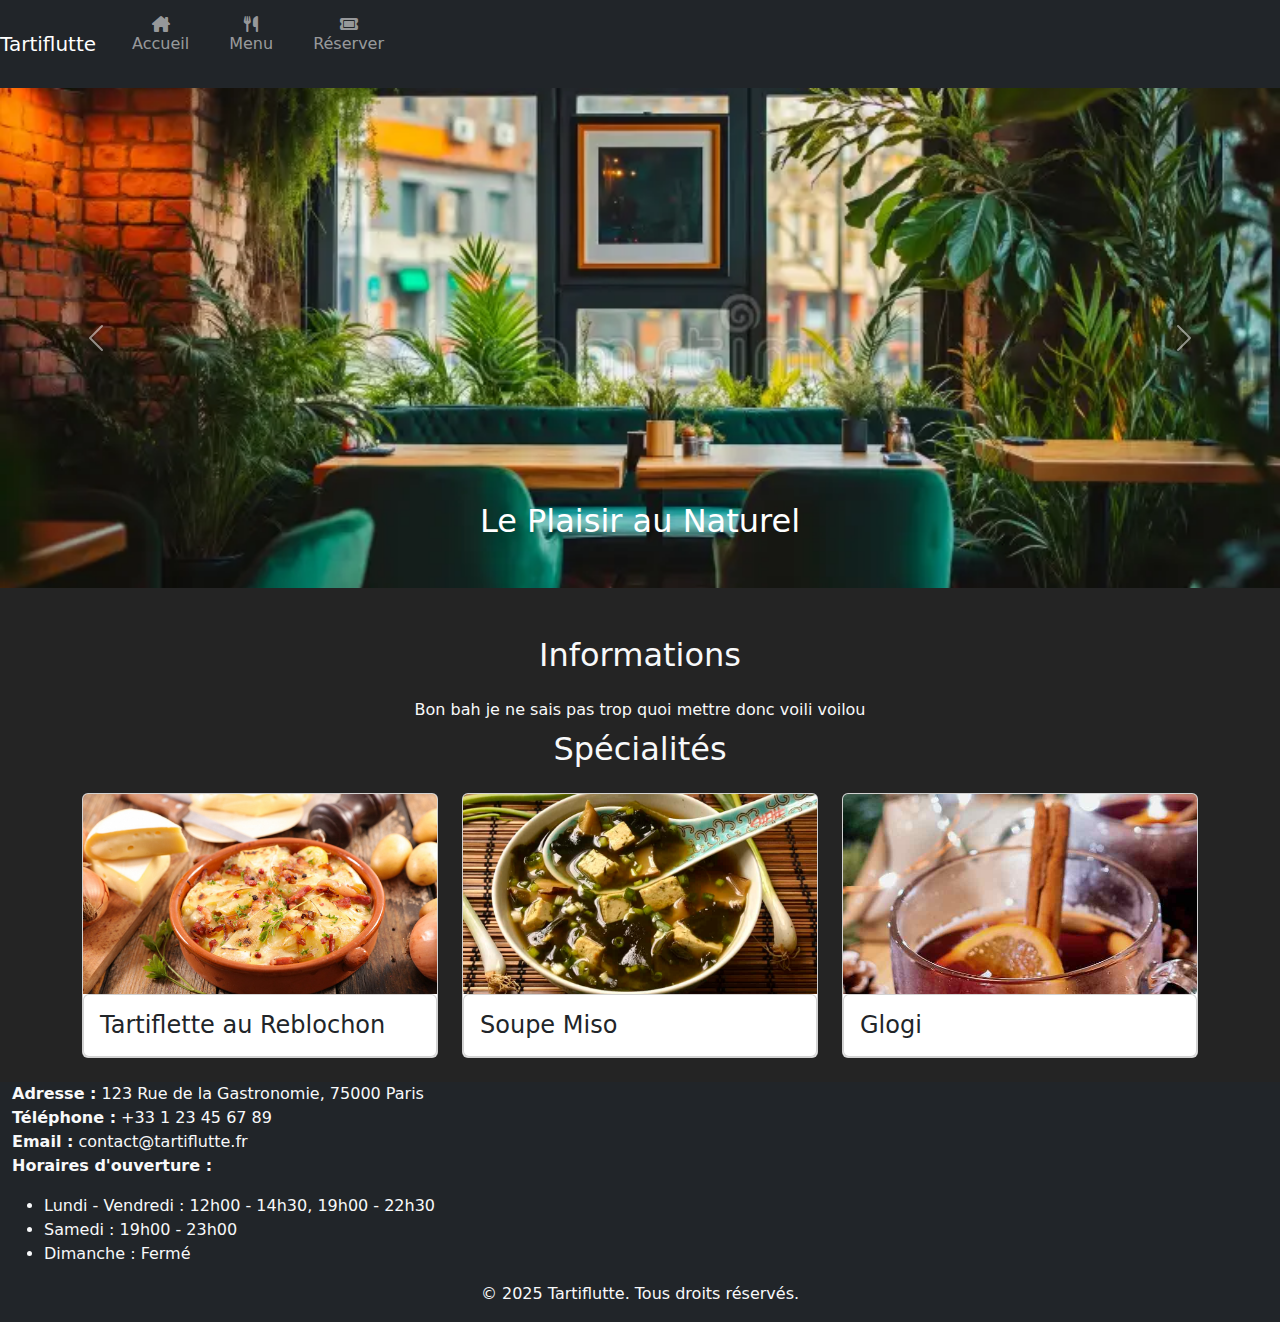
<file: index.html>
<!DOCTYPE html>
<html lang="fr">
<head>
    <meta charset="UTF-8">
    <meta name="viewport" content="width=device-width, initial-scale=1.0">
    <title>Accueil</title>
    <link rel="stylesheet" href="https://cdnjs.cloudflare.com/ajax/libs/font-awesome/6.2.1/css/all.min.css">
    <link href="https://cdn.jsdelivr.net/npm/bootstrap@5.3.3/dist/css/bootstrap.min.css" rel="stylesheet" integrity="sha384-QWTKZyjpPEjISv5WaRU9OFeRpok6YctnYmDr5pNlyT2bRjXh0JMhjY6hW+ALEwIH" crossorigin="anonymous">
    <link rel="stylesheet" href="css/style.css">
</head>
<body class="d-flex flex-column min-vh-100">
    <!--Barre de Navigation-->
    <header>
        <nav class="navbar navbar-expand-lg navbar-dark bg-dark">
            <a class="navbar-brand" href="index.html" id="titre">Tartiflutte</a>
            <button class="navbar-toggler" type="button" data-bs-toggle="collapse" data-bs-target="#navbarSupportedContent" aria-controls="navbarSupportedContent" aria-expanded="false" aria-label="Toggle navigation">
                <span class="navbar-toggler-icon"></span>
            </button>
            <div class="collapse navbar-collapse" id="navbarSupportedContent">
                <ul class="navbar-nav">
                    <li class="nav-item">
                        <div class="container">
                            <a class="nav-link" href="index.html">
                                <div class="column">
                                    <i class="fa-solid fa-house-chimney d-flex justify-content-center"></i>
                                    <p class="d-flex justify-content-center nav-lien">Accueil</p>
                                </div>
                            </a>
                        </div>
                    </li>
                    <li class="nav-item">
                        <div class="container">
                            <a class="nav-link" href="menu.html">
                                <div class="column">
                                    <i class="fa-solid fa-utensils d-flex justify-content-center"></i>
                                    <p class="d-flex justify-content-center nav-lien">Menu</p>
                                </div>
                            </a>
                        </div>
                    </li>
                    <li class="nav-item">
                        <div class="container">
                            <a class="nav-link" href="reservation.html">
                                <div class="column">
                                    <i class="fa-solid fa-ticket d-flex justify-content-center"></i>
                                    <p class="d-flex justify-content-center nav-lien">Réserver</p>
                                </div>
                            </a>
                        </div>
                    </li>
                </ul>
            </div>
        </nav>
    </header>
    <main>
        <section id="carouselSection" class="mb-5">
            <div id="carouselExampleIndicators" class="carousel slide" data-bs-ride="carousel">
                <div class="carousel-inner">
                    <div class="carousel-item active">
                        <img src="img/resto fenêtre.webp" class="d-block w-100" alt="Image 1">
                        <div class="carousel-caption d-none d-md-block">
                            <h2>Le Plaisir au Naturel</h2>
                        </div>
                    </div>
                    <div class="carousel-item">
                        <img src="img/resto inte 2.jpg" class="d-block w-100" alt="Image 2">
                        <div class="carousel-caption d-none d-md-block">
                            <h2>Le Plaisir au Naturel</h2>
                        </div>
                    </div>
                    <div class="carousel-item">
                        <img src="img/resto véranda.jpg" class="d-block w-100" alt="Image 3">
                        <div class="carousel-caption d-none d-md-block">
                            <h2>Le Plaisir au Naturel</h2>
                        </div>
                    </div>
                    <div class="carousel-item">
                        <img src="img/resto_inte_1.jpg" class="d-block w-100" alt="Image 4">
                        <div class="carousel-caption d-none d-md-block">
                            <h2>Le Plaisir au Naturel</h2>
                        </div>
                    </div>
                </div>
                <a class="carousel-control-prev" href="#carouselExampleIndicators" role="button" data-bs-slide="prev">
                    <span class="carousel-control-prev-icon" aria-hidden="true"></span>
                    <span class="visually-hidden">Previous</span>
                </a>
                <a class="carousel-control-next" href="#carouselExampleIndicators" role="button" data-bs-slide="next">
                    <span class="carousel-control-next-icon" aria-hidden="true"></span>
                    <span class="visually-hidden">Next</span>
                </a>
            </div>
        </section>
        <section class="container text-light">
            <h2 class="text-center mb-4">Informations</h2>
            <p class="text-center mb-2">Bon bah je ne sais pas trop quoi mettre donc voili voilou</p>
        </section>
        <section class="container">
            <h2 class="text-center text-light mb-4">Spécialités</h2>
              <div class="row">
                <div class="col-md-6 col-lg-4 mb-4 card-container">
                    <div class="collapse multi-collapse show" id="Plat_viande_1">
                        <div class="card ">
                            <img src="img/tartiflette.jpg" class="card-img-top img_card" alt="...">
                            <div class="card card-body">
                               <h4 class="card-text">Tartiflette au Reblochon</h4>
                            </div>
                        </div>
                    </div>
                </div>
                <div class="col-md-6 col-lg-4 mb-4 card-container"">
                    <div class="collapse multi-collapse show" id="Entree_veggie_1">
                        <div class="card h-100">
                            <img src="img/soupe_miso.jpg" class="card-img-top img_card" alt="...">
                            <div class="card card-body">
                               <h4 class="card-text">Soupe Miso</h4>
                            </div>
                        </div>
                    </div>
                </div>
                <div class="col-md-6 col-lg-4 mb-4 card-container">
                    <div class="collapse multi-collapse show" id="Boisson_sobre_1">
                        <div class="card h-100">
                            <img src="img/glogi.jpeg" class="card-img-top img_card" alt="...">
                            <div class="card card-body">
                               <h4 class="card-text">Glogi</h4>
                            </div>
                        </div>
                    </div>
                </div>
              </div>
        </section>
    </main>
    <footer class="footer bg-dark text-light mt-auto">
        <section id="infoSection" class="container-fluid">
            <div class="row">
                <div class="col-md-8">
                    <p><strong>Adresse :</strong> 123 Rue de la Gastronomie, 75000 Paris<br>
                    <strong>Téléphone :</strong> +33 1 23 45 67 89<br>
                    <strong>Email :</strong> contact@tartiflutte.fr<br>
                    <strong>Horaires d'ouverture :</strong></p>
                    <ul>
                        <li>Lundi - Vendredi : 12h00 - 14h30, 19h00 - 22h30</li>
                        <li>Samedi : 19h00 - 23h00</li>
                        <li>Dimanche : Fermé</li>
                    </ul>
                </div>
            </div>
        </section>
        <p class="text-center">&copy; 2025 Tartiflutte. Tous droits réservés.</p>
    </footer>
    <script src="https://cdn.jsdelivr.net/npm/bootstrap@5.3.3/dist/js/bootstrap.bundle.min.js" integrity="sha384-YvpcrYf0tY3lHB60NNkmXc5s9fDVZLESaAA55NDzOxhy9GkcIdslK1eN7N6jIeHz" crossorigin="anonymous"></script>
</body>
</html>
</file>
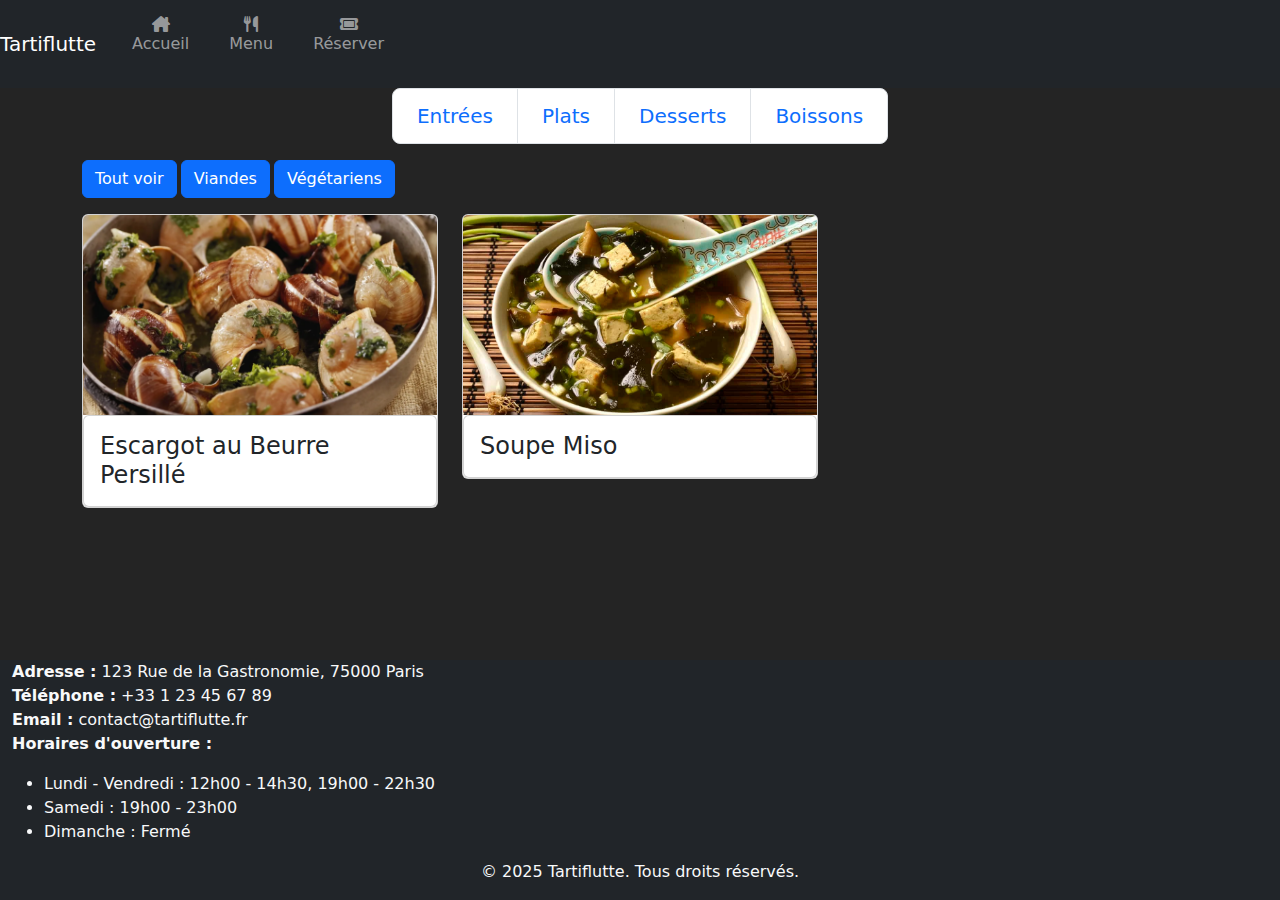
<file: menu.html>
<!DOCTYPE html>
<html lang="fr">
<head>
    <meta charset="UTF-8">
    <meta name="viewport" content="width=device-width, initial-scale=1.0">
    <title>Menu</title>
    <link rel="stylesheet" href="https://cdnjs.cloudflare.com/ajax/libs/font-awesome/6.2.1/css/all.min.css">
    <link href="https://cdn.jsdelivr.net/npm/bootstrap@5.3.3/dist/css/bootstrap.min.css" rel="stylesheet" integrity="sha384-QWTKZyjpPEjISv5WaRU9OFeRpok6YctnYmDr5pNlyT2bRjXh0JMhjY6hW+ALEwIH" crossorigin="anonymous">
    <link rel="stylesheet" href="css/style.css">
</head>
<body class="d-flex flex-column min-vh-100">
    <!--Barre de Navigation-->
    <header>
        <nav class="navbar navbar-expand-lg navbar-dark bg-dark">
            <a class="navbar-brand" href="index.html" id="titre">Tartiflutte</a>
            <button class="navbar-toggler" type="button" data-bs-toggle="collapse" data-bs-target="#navbarSupportedContent" aria-controls="navbarSupportedContent" aria-expanded="false" aria-label="Toggle navigation">
                <span class="navbar-toggler-icon"></span>
            </button>
            <div class="collapse navbar-collapse" id="navbarSupportedContent">
                <ul class="navbar-nav">
                    <li class="nav-item">
                        <div class="container">
                            <a class="nav-link" href="index.html">
                                <div class="column">
                                    <i class="fa-solid fa-house-chimney d-flex justify-content-center"></i>
                                    <p class="d-flex justify-content-center nav-lien">Accueil</p>
                                </div>
                            </a>
                        </div>
                    </li>
                    <li class="nav-item">
                        <div class="container">
                            <a class="nav-link" href="menu.html">
                                <div class="column">
                                    <i class="fa-solid fa-utensils d-flex justify-content-center"></i>
                                    <p class="d-flex justify-content-center nav-lien">Menu</p>
                                </div>
                            </a>
                        </div>
                    </li>
                    <li class="nav-item">
                        <div class="container">
                            <a class="nav-link" href="reservation.html">
                                <div class="column">
                                    <i class="fa-solid fa-ticket d-flex justify-content-center"></i>
                                    <p class="d-flex justify-content-center nav-lien">Réserver</p>
                                </div>
                            </a>
                        </div>
                    </li>
                </ul>
            </div>
        </nav>
    </header>

    <main>
        <section class="container-fluid">
            <nav aria-label="...">
                <ul class="pagination pagination-lg d-flex justify-content-center">
                    <li class="page-item" aria-current="page">
                        <a class="page-link" href="#"  onclick="showContainer('container_Entree')">Entrées</a>
                    </li>
                    <li class="page-item">
                        <a class="page-link" href="#" onclick="showContainer('container_Plats')">Plats</a>
                    </li>
                    <li class="page-item">
                        <a class="page-link" href="#" onclick="showContainer('container_Dessert')">Desserts</a>
                    </li>
                    <li class="page-item">
                        <a class="page-link" href="#" onclick="showContainer('container_Boissons')">Boissons</a>

                    </li>
                </ul>
            </nav>

            <section class="container" id="container_Entree">
                <p class="d-inline-flex gap-1 d-flex justify-content-center">
                    <button class="btn btn-primary" type="button" id="Entree_All_btn">Tout voir</button>
                    <button class="btn btn-primary" type="button" id="Entree_Viande_btn">Viandes</button>
                    <button class="btn btn-primary" type="button" id="Entree_Veggie_btn">Végétariens</button>
                </p>
                  <div class="row">
                    <div class="col-md-6 col-lg-4 mb-4 card-container"">
                        <div class="collapse multi-collapse show" id="Entree_viande_1">
                            <div class="card">
                                <img src="img/escargot.webp" class="card-img-top img_card" alt="...">
                                <div class="card card-body">
                                   <h4 class="card-text"> Escargot au Beurre Persillé</h4>
                                </div>
                            </div>
                        </div>
                    </div>
                    <div class="col-md-6 col-lg-4 mb-4 card-container"">
                        <div class="collapse multi-collapse show" id="Entree_veggie_1">
                            <div class="card">
                                <img src="img/soupe_miso.jpg" class="card-img-top img_card" alt="...">
                                <div class="card card-body">
                                   <h4 class="card-text">Soupe Miso</h4>
                                </div>
                            </div>
                        </div>
                    </div>
                  </div>
            </section>

            <section class="container d-none" id="container_Plats">
                <p class="d-inline-flex gap-1">
                    <button class="btn btn-primary" type="button" id="Plat_All_btn">Tout voir</button>
                    <button class="btn btn-primary" type="button" id="Plat_Poisson_btn">Poissons</button>
                    <button class="btn btn-primary" type="button" id="Plat_Viande_btn">Viandes</button>
                    <button class="btn btn-primary" type="button" id="Plat_Veggie_btn">Végétariens</button>
                </p>
                  <div class="row">
                    <div class="col-md-6 col-lg-4 mb-4 card-container">
                        <div class="collapse multi-collapse show" id="Plat_poisson_1">
                            <div class="card">
                                <img src="img/filet de bar.webp" class="card-img-top img_card" alt="...">
                                <div class="card card-body">
                                   <h4 class="card-title">Filet de Bar  en Marinade de Citron</h4>
                                </div>
                            </div>
                        </div>
                    </div>
                    <div class="col-md-6 col-lg-4 mb-4 card-container">
                        <div class="collapse multi-collapse show" id="Plat_viande_1">
                            <div class="card">
                                <img src="img/tartiflette.jpg" class="card-img-top img_card" alt="...">
                                <div class="card card-body">
                                   <h4 class="card-text">Tartiflette au Reblochon</h4>
                                </div>
                            </div>
                        </div>
                    </div>
                    <div class="col-md-6 col-lg-4 mb-4 card-container">
                        <div class="collapse multi-collapse show" id="Plat_veggie_1">
                            <div class="card">
                                <img src="img/ramen veggie.jpg" class="card-img-top img_card" alt="...">
                                <div class="card card-body">
                                   <h4 class="card-text">Ramen Végétariens</h4>
                                </div>
                            </div>
                        </div>
                    </div>
                    <div class="col-md-6 col-lg-4 mb-4 card-container">
                        <div class="collapse multi-collapse show" id="Plat_viande_2">
                            <div class="card">
                                <img src="img/magret de canard.jpg" class="card-img-top img_card" alt="...">
                                <div class="card card-body">
                                   <h4 class="card-text">Magret de Canard à l'Orange</h4>
                                </div>
                            </div>
                        </div>
                    </div>
                    <div class="col-md-6 col-lg-4 mb-4 card-container">
                        <div class="collapse multi-collapse show" id="Plat_poisson_2">
                            <div class="card">
                                <img src="img/fish-and-chips.jpg" class="card-img-top img_card" alt="...">
                                <div class="card card-body">
                                   <h4 class="card-text">Fish and Chips traditionnel</h4>
                                </div>
                            </div>
                        </div>
                    </div>
                    <div class="col-md-6 col-lg-4 mb-4 card-container">
                        <div class="collapse multi-collapse show" id="Plat_veggie_2">
                            <div class="card">
                                <img src="img/falafel.jpg" class="card-img-top img_card" alt="...">
                                <div class="card card-body">
                                   <h4 class="card-text">Falafel</h4>
                                </div>
                            </div>
                        </div>
                    </div>
                  </div>
            </section>

            <section class="container d-none" id="container_Dessert">
                <p class="d-inline-flex gap-1">
                    <button class="btn btn-primary" type="button" id="Dessert_All_btn">Tout voir</button>
                    <button class="btn btn-primary" type="button" id="Dessert_sucre_btn">Sucrerie</button>
                    <button class="btn btn-primary" type="button" id="Dessert_fromage_btn">Fromage</button>
                </p>
                <div class="row">
                    <div class="col-md-6 col-lg-4 mb-4 card-container">
                        <div class="collapse multi-collapse show" id="Dessert_sucre_1">
                            <div class="card">
                                <img src="img/tarte-citron-1.png" class="card-img-top img_card" alt="...">
                                <div class="card card-body">
                                   <h4 class="card-text">Tarte au Citron Meringuée</h4>
                                </div>
                            </div>
                        </div>
                    </div>
                    <div class="col-md-6 col-lg-4 mb-4 card-container">
                        <div class="collapse multi-collapse show" id="Dessert_sucre_2">
                            <div class="card">
                                <img src="img/profiteroles.jpeg" class="card-img-top img_card" alt="...">
                                <div class="card card-body">
                                   <h4 class="card-text">profiteroles</h4>
                                </div>
                            </div>
                        </div>
                    </div>
                    <div class="col-md-6 col-lg-4 mb-4 card-container">
                        <div class="collapse multi-collapse show" id="Dessert_fromage_1">
                            <div class="card">
                                <img src="img/assiette_fromage&fruits.jpg" class="card-img-top img_card" alt="...">
                                <div class="card card-body">
                                   <h4 class="card-text">Assiette de Fromage</h4>
                                </div>
                            </div>
                        </div>
                    </div>
                    <div class="col-md-6 col-lg-4 mb-4 card-container">
                        <div class="collapse multi-collapse show" id="Dessert_sucre_3">
                            <div class="card">
                                <img src="img/fondant au choco.jpg" class="card-img-top img_card" alt="...">
                                <div class="card card-body">
                                   <h4 class="card-text">Fondant au Chocolat</h4>
                                </div>
                            </div>
                        </div>
                    </div>
                    <div class="col-md-6 col-lg-4 mb-4 card-container">
                        <div class="collapse multi-collapse show" id="Dessert_sucre_4">
                            <div class="card">
                                <img src="img/banana split.avif" class="card-img-top img_card" alt="...">
                                <div class="card card-body">
                                   <h4 class="card-text">Banana Split</h4>
                                </div>
                            </div>
                        </div>
                    </div>
                </div>
            </section>

            <section class="container d-none" id="container_Boissons">
                <p class="d-inline-flex gap-1">
                    <button class="btn btn-primary" type="button" id="Boisson_All_btn">Tout voir</button>
                    <button class="btn btn-primary" type="button" id="Boisson_sobre_btn">Sans Alcool</button>
                    <button class="btn btn-primary" type="button" id="Boisson_alcool_btn">Alcoolisé</button>
                </p>
                  <div class="row">
                    <div class="col-md-6 col-lg-4 mb-4 card-container">
                        <div class="collapse multi-collapse show" id="Boisson_sobre_1">
                            <div class="card">
                                <img src="img/glogi.jpeg" class="card-img-top img_card" alt="...">
                                <div class="card card-body">
                                   <h4 class="card-text">Glogi</h4>
                                </div>
                            </div>
                        </div>
                    </div>
                    <div class="col-md-6 col-lg-4 mb-4 card-container">
                        <div class="collapse multi-collapse show" id="Boisson_sobre_2">
                            <div class="card">
                                <img src="img/diabolo.webp" class="card-img-top img_card" alt="...">
                                <div class="card card-body">
                                   <h4 class="card-text">Diabolo</h4>
                                </div>
                            </div>
                        </div>
                    </div>
                    <div class="col-md-6 col-lg-4 mb-4 card-container">
                        <div class="collapse multi-collapse show" id="Boisson_alcool_1">
                            <div class="card">
                                <img src="img/mojito.webp" class="card-img-top img_card" alt="...">
                                <div class="card card-body">
                                   <h4 class="card-text">Mojito</h4>
                                </div>
                            </div>
                        </div>
                    </div>
                    <div class="col-md-6 col-lg-4 mb-4 card-container">
                        <div class="collapse multi-collapse show" id="Boisson_alcool_2">
                            <div class="card h-100">
                                <img src="img/chateau neuf du pape.jpg" class="card-img-top img_card" alt="...">
                                <div class="card card-body">
                                   <h4 class="card-text">Château Neuf du Pape 2021</h4>
                                </div>
                            </div>
                        </div>
                    </div>
                    <div class="col-md-6 col-lg-4 mb-4 card-container">
                        <div class="collapse multi-collapse show" id="Boisson_sobre_3">
                            <div class="card h-100">
                                <img src="img/jus de fruit.jpeg" class="card-img-top img_card" alt="...">
                                <div class="card card-body">
                                   <h4 class="card-text">Jus de Fruits</h4>
                                </div>
                            </div>
                        </div>
                    </div>
                    <div class="col-md-6 col-lg-4 mb-4 card-container">
                        <div class="collapse multi-collapse show" id="Boisson_alcool_3">
                            <div class="card h-100">
                                <img src="img/pommery-champagne-brut-royal.jpg" class="card-img-top img_card" alt="...">
                                <div class="card card-body">
                                   <h4 class="card-text">Champagne Brut</h4>
                                </div>
                            </div>
                        </div>
                    </div>
                  </div>
            </section>
        </section>
    </main>
    <footer class="footer bg-dark text-light mt-auto">
        <section id="infoSection" class="container-fluid">
            <div class="row">
                <div class="col-md-8">
                    <p><strong>Adresse :</strong> 123 Rue de la Gastronomie, 75000 Paris<br>
                    <strong>Téléphone :</strong> +33 1 23 45 67 89<br>
                    <strong>Email :</strong> contact@tartiflutte.fr<br>
                    <strong>Horaires d'ouverture :</strong></p>
                    <ul>
                        <li>Lundi - Vendredi : 12h00 - 14h30, 19h00 - 22h30</li>
                        <li>Samedi : 19h00 - 23h00</li>
                        <li>Dimanche : Fermé</li>
                    </ul>
                </div>
            </div>
        </section>
        <p class="text-center">&copy; 2025 Tartiflutte. Tous droits réservés.</p>
    </footer>
</body>
<script src="js/script.js"></script>
<script src="https://cdn.jsdelivr.net/npm/bootstrap@5.3.3/dist/js/bootstrap.bundle.min.js" integrity="sha384-YvpcrYf0tY3lHB60NNkmXc5s9fDVZLESaAA55NDzOxhy9GkcIdslK1eN7N6jIeHz" crossorigin="anonymous"></script>
</html>
</file>
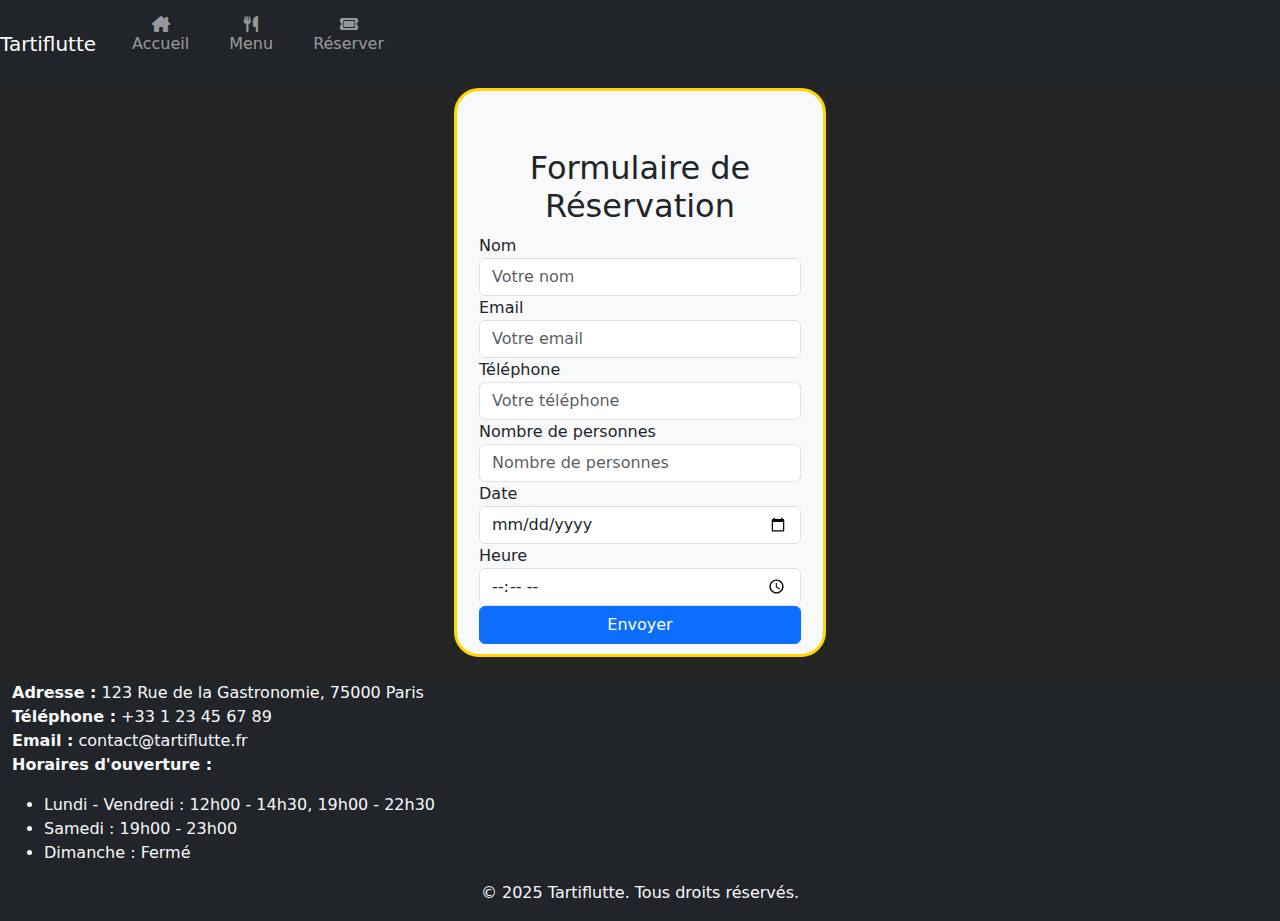
<file: reservation.html>
<!DOCTYPE html>
<html lang="fr">
<head>
    <meta charset="UTF-8">
    <meta name="viewport" content="width=device-width, initial-scale=1.0">
    <title>Réservation</title>
    <link rel="stylesheet" href="https://cdnjs.cloudflare.com/ajax/libs/font-awesome/6.2.1/css/all.min.css">
    <link href="https://cdn.jsdelivr.net/npm/bootstrap@5.3.3/dist/css/bootstrap.min.css" rel="stylesheet" integrity="sha384-QWTKZyjpPEjISv5WaRU9OFeRpok6YctnYmDr5pNlyT2bRjXh0JMhjY6hW+ALEwIH" crossorigin="anonymous">
    <link rel="stylesheet" href="css/style.css">
</head>
<body class="d-flex flex-column min-vh-100">
    <!--Barre de Navigation-->
    <header>
        <nav class="navbar navbar-expand-lg navbar-dark bg-dark">
            <a class="navbar-brand" href="index.html" id="titre">Tartiflutte</a>
            <button class="navbar-toggler" type="button" data-bs-toggle="collapse" data-bs-target="#navbarSupportedContent" aria-controls="navbarSupportedContent" aria-expanded="false" aria-label="Toggle navigation">
                <span class="navbar-toggler-icon"></span>
            </button>
            <div class="collapse navbar-collapse" id="navbarSupportedContent">
                <ul class="navbar-nav">
                    <li class="nav-item">
                        <div class="container">
                            <a class="nav-link" href="index.html">
                                <div class="column">
                                    <i class="fa-solid fa-house-chimney d-flex justify-content-center"></i>
                                    <p class="d-flex justify-content-center nav-lien">Accueil</p>
                                </div>
                            </a>
                        </div>
                    </li>
                    <li class="nav-item">
                        <div class="container">
                            <a class="nav-link" href="menu.html">
                                <div class="column">
                                    <i class="fa-solid fa-utensils d-flex justify-content-center"></i>
                                    <p class="d-flex justify-content-center nav-lien">Menu</p>
                                </div>
                            </a>
                        </div>
                    </li>
                    <li class="nav-item">
                        <div class="container">
                            <a class="nav-link" href="reservation.html">
                                <div class="column">
                                    <i class="fa-solid fa-ticket d-flex justify-content-center"></i>
                                    <p class="d-flex justify-content-center nav-lien">Réserver</p>
                                </div>
                            </a>
                        </div>
                    </li>
                </ul>
            </div>
        </nav>
    </header>
    <main class="d-flex flex-column full-height">
        <div class="container d-flex justify-content-center align-items-center full-height">
            <section class="col-md-6 col-lg-4 mb-4 card-container container_form bg-light">
                <div class="container mt-5">
                    <div class="form-container ">
                        <h2 class="text-center">Formulaire de Réservation</h2>
                        <form id="reservationForm" class="needs-validation" novalidate>
                            <div class="form-group">
                                <label for="nom">Nom</label>
                                <input type="text" class="form-control" id="nom" placeholder="Votre nom" required>
                                <div class="valid-feedback">
                                    Nom valide !
                                </div>
                                <div class="invalid-feedback">
                                    Veuillez entrer votre nom.
                                </div>
                            </div>
                            <div class="form-group">
                                <label for="email">Email</label>
                                <input type="email" class="form-control" id="email" placeholder="Votre email" required>
                                <div class="valid-feedback">
                                    Email valide !
                                </div>
                                <div class="invalid-feedback">
                                    Veuillez entrer un email valide.
                                </div>
                            </div>
                            <div class="form-group">
                                <label for="telephone">Téléphone</label>
                                <input type="tel" class="form-control" id="telephone" placeholder="Votre téléphone" required>
                                <div class="valid-feedback">
                                    Téléphone valide !
                                </div>
                                <div class="invalid-feedback">
                                    Veuillez entrer un numéro de téléphone valide.
                                </div>
                            </div>
                            <div class="form-group">
                                <label for="nombrePersonnes">Nombre de personnes</label>
                                <input type="number" class="form-control" id="nombrePersonnes" placeholder="Nombre de personnes" required>
                                <div class="valid-feedback">
                                    Nombre de personnes valide !
                                </div>
                                <div class="invalid-feedback">
                                    Veuillez entrer le nombre de personnes.
                                </div>
                            </div>
                            <div class="form-group">
                                <label for="date">Date</label>
                                <input type="date" class="form-control" id="date" required>
                                <div class="valid-feedback">
                                    Date valide !
                                </div>
                                <div class="invalid-feedback">
                                    Veuillez entrer une date valide.
                                </div>
                            </div>
                            <div class="form-group">
                                <label for="heure">Heure</label>
                                <input type="time" class="form-control" id="heure" required>
                                <div class="valid-feedback">
                                    Heure valide !
                                </div>
                                <div class="invalid-feedback">
                                    Veuillez entrer une heure valide.
                                </div>
                            </div>
                            <button type="submit" class="btn btn-primary btn-block container-fluid">Envoyer</button>
                        </form>
                    </div>
                </div>
            </section>
        </div>
    </main>
    <footer class="footer bg-dark text-light mt-auto">
        <section id="infoSection" class="container-fluid">
            <div class="row">
                <div class="col-md-8">
                    <p><strong>Adresse :</strong> 123 Rue de la Gastronomie, 75000 Paris<br>
                    <strong>Téléphone :</strong> +33 1 23 45 67 89<br>
                    <strong>Email :</strong> contact@tartiflutte.fr<br>
                    <strong>Horaires d'ouverture :</strong></p>
                    <ul>
                        <li>Lundi - Vendredi : 12h00 - 14h30, 19h00 - 22h30</li>
                        <li>Samedi : 19h00 - 23h00</li>
                        <li>Dimanche : Fermé</li>
                    </ul>
                </div>
            </div>
        </section>
        <p class="text-center">&copy; 2025 Tartiflutte. Tous droits réservés.</p>
    </footer>
</body>
<script src="js/script.js"></script>
<script src="https://cdn.jsdelivr.net/npm/bootstrap@5.3.3/dist/js/bootstrap.bundle.min.js" integrity="sha384-YvpcrYf0tY3lHB60NNkmXc5s9fDVZLESaAA55NDzOxhy9GkcIdslK1eN7N6jIeHz" crossorigin="anonymous"></script>
<script>
    (() => {
            'use strict'

            // Fetch all the forms we want to apply custom Bootstrap validation styles to
            const forms = document.querySelectorAll('.needs-validation')

            // Loop over them and prevent submission
            Array.from(forms).forEach(form => {
                form.addEventListener('submit', event => {
                    if (!form.checkValidity()) {
                        event.preventDefault()
                        event.stopPropagation()
                    } else {
                        alert('Réservation confirmée !');
                    }

                    form.classList.add('was-validated')
                }, false)
            })
        })()
</script>
</html>
</file>
<file: css/style.css>
.img_card{
    object-fit: cover; 
    height: 200px;
}

.carousel-item img {
    max-height: 500px;
    object-fit: cover;
}

body{
    background-color: #242424;
}

nav{
    background-color: #242424;
}

footer{
    background-color: #242424;
}

#titre:hover{
    color: #FFD700;
}

.nav-lien:hover{
    color: #FFD700;
}

.container_form{
    padding: 10px;
    border-color:#FFD700;
    border-radius: 25px;
    border-style: solid;
}

.card-container{
    border-color: #FFD700;
}
</file>
